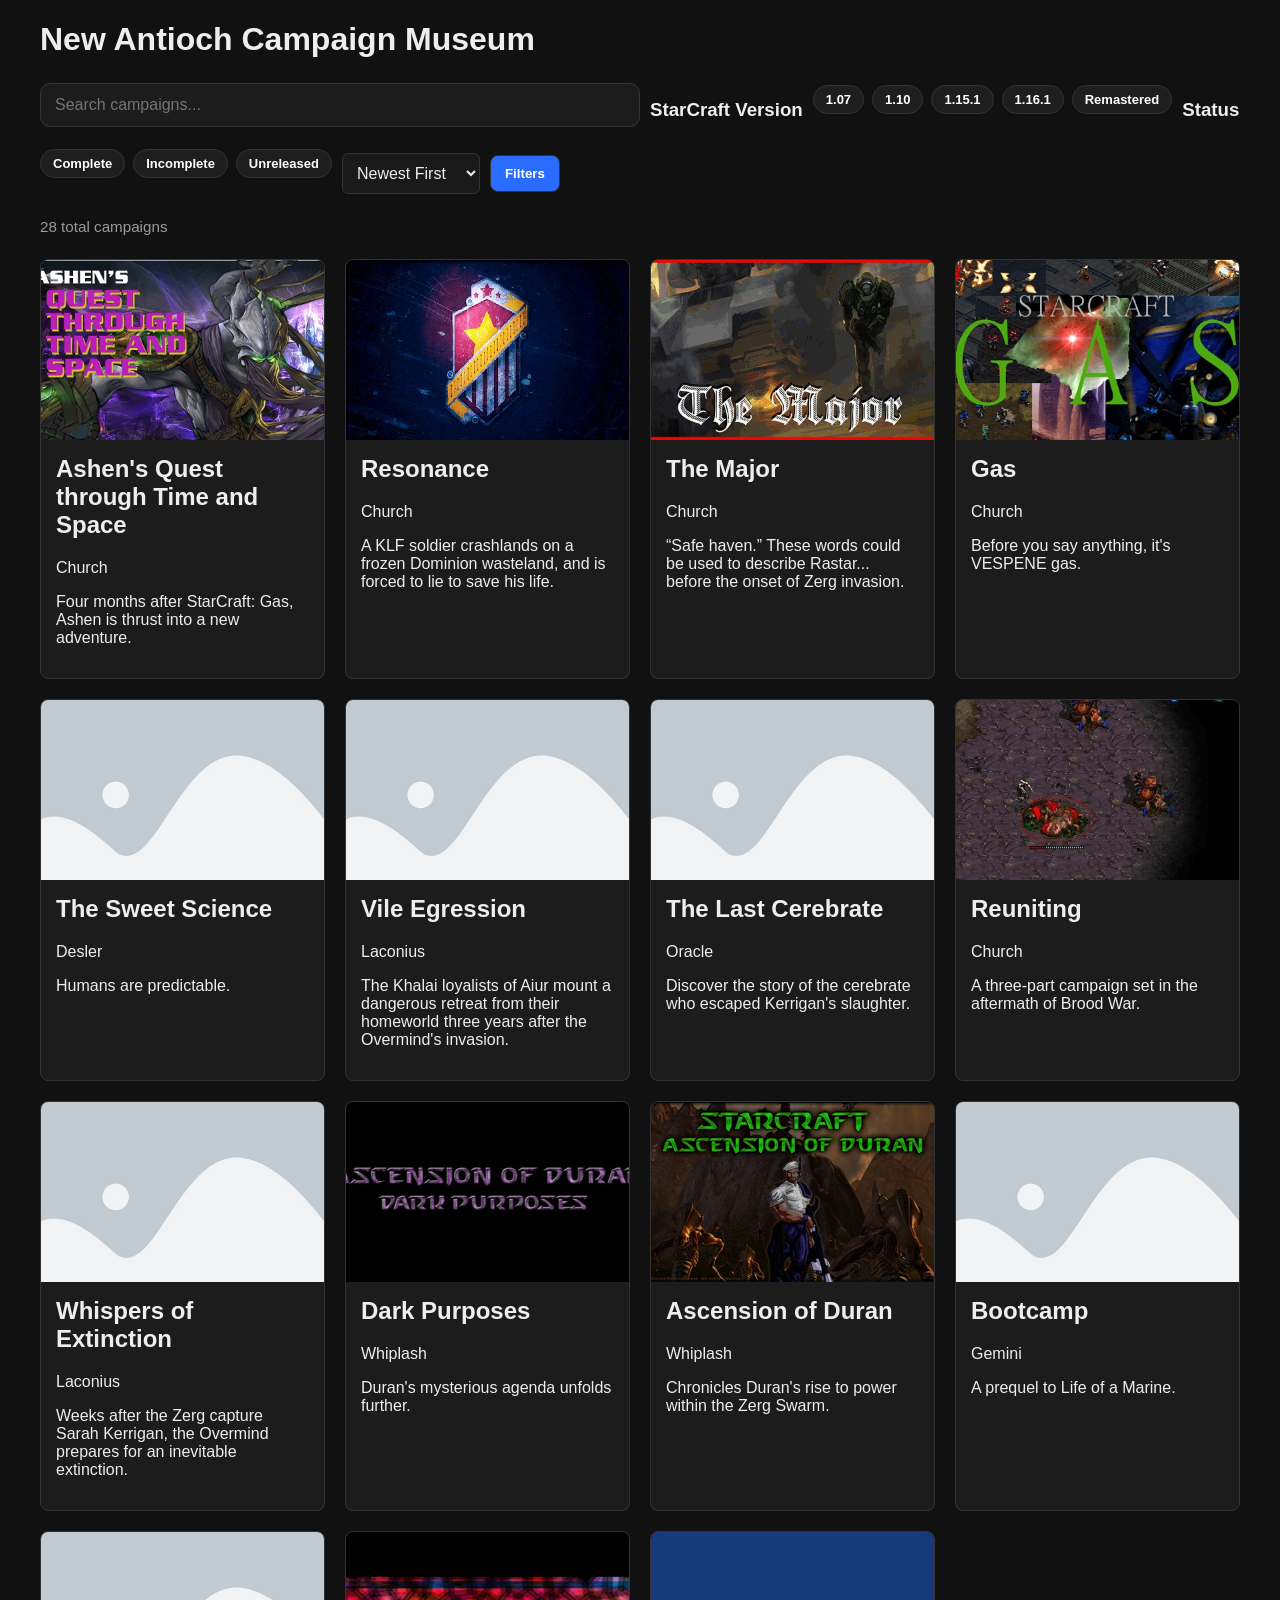
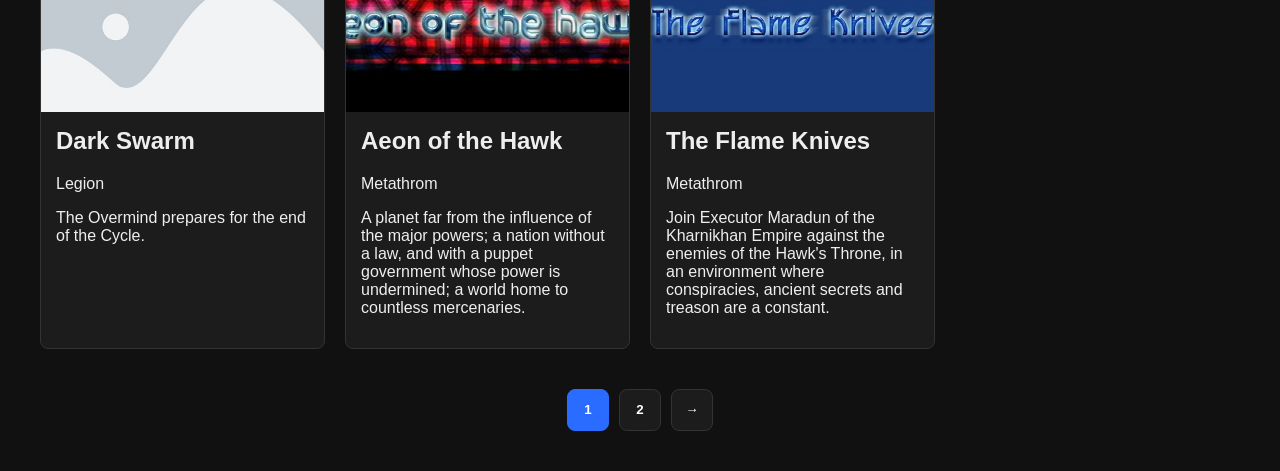
<file: index.html>
<!DOCTYPE html>
<html lang="en">
<head>
  <meta charset="UTF-8" />
  <meta name="viewport" content="width=device-width, initial-scale=1.0"/>
  <title>New Antioch</title>

  <link rel="stylesheet" href="css/styles.css">
</head>

<body data-page="index">

  <!-- HEADER -->
  <header>
    <h1>New Antioch Campaign Museum</h1>
  </header>

  <!-- TOP CONTROLS -->
  <div class="top-controls">

    <!-- SEARCH -->
    <input
      type="text"
      id="searchInput"
      class="search-bar"
      placeholder="Search campaigns..."
    >

    <!-- VERSION CHIPS -->
    <h3>StarCraft Version</h3>
    <div id="starcraftVersionFilters" class="chip-container"></div>

    <!-- STATUS CHIPS -->
    <h3>Status</h3>
    <div id="statusFilters" class="chip-container"></div>

    <!-- SORT -->
    <select id="sortSelect">
      <option value="newest">Newest First</option>
      <option value="oldest">Oldest First</option>
      <option value="updated">Last Updated</option>

      <option value="longest">Most Maps</option>
      <option value="shortest">Least Maps</option>

      <option value="author">Author</option>

      <option value="az">A–Z</option>
      <option value="za">Z–A</option>
    </select>

    <!-- MOBILE FILTER BUTTON -->
    <button id="openFilters" class="filter-toggle">
      Filters
    </button>

  </div>

  <!-- OVERLAY (MOBILE) -->
  <div id="filterOverlay" class="filter-overlay"></div>

  <!-- DRAWER FILTERS -->
  <aside id="filterDrawer" class="filter-drawer">

    <button class="filter-close">✕ Close</button>

    <h2>Filters</h2>

    <div class="filter-section">
      <h3>Author</h3>
      <div id="authorFilters" class="chip-container"></div>
    </div>

    <div class="filter-section">
      <h3>Team</h3>
      <div id="teamFilters" class="chip-container"></div>
    </div>
    
    <div class="filter-section">
      <h3>Series</h3>
      <div id="seriesFilters" class="chip-container"></div>
    </div>

    <div class="filter-section">
      <h3>Year</h3>
      <div id="yearFilters" class="chip-container"></div>
    </div>

    <div class="filter-section">
      <h3>Mod</h3>
      <div id="modFilters" class="chip-container"></div>
    </div>

    <div class="filter-section">
      <h3>Brood War</h3>
      <div id="broodWarFilters" class="chip-container"></div>
    </div>
    
        <div class="filter-section">
    <h3>Language</h3>
<div id="languageFilters" class="chip-container"></div>
    </div>

    <div class="filter-section">
      <h3>Races</h3>
      <div id="raceFilters" class="chip-container"></div>
    </div>

    <div class="filter-section">
      <h3>Tags</h3>
      <div id="tagFilters" class="chip-container"></div>
    </div>

    <button id="clearFilters">Clear Filters</button>

  </aside>

  <!-- MAIN CONTENT -->
  <div id="resultsCount" class="results-count"></div>
  
  <main id="campaignContainer"></main>

  <!-- PAGINATION -->
  <div id="pagination"></div>

  <script src="/js/app.js"></script>

</body>
</html>
</file>
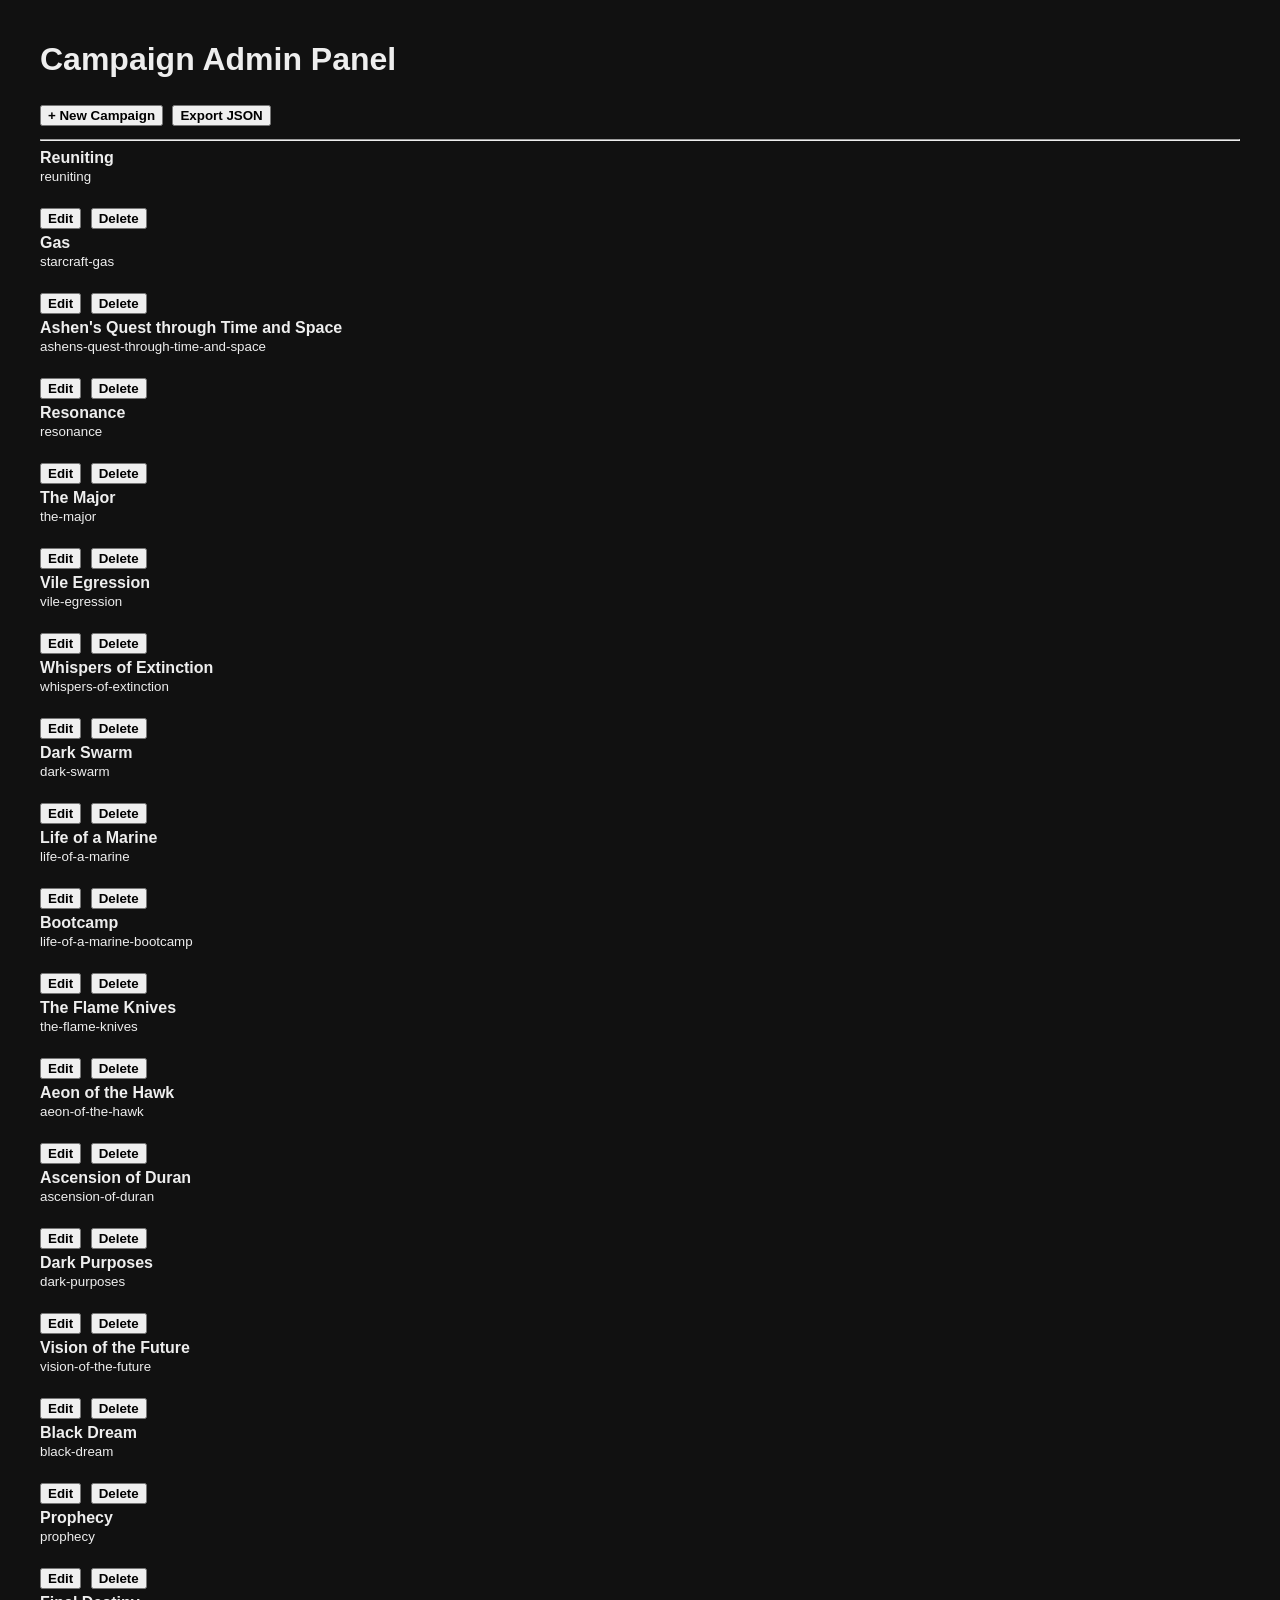
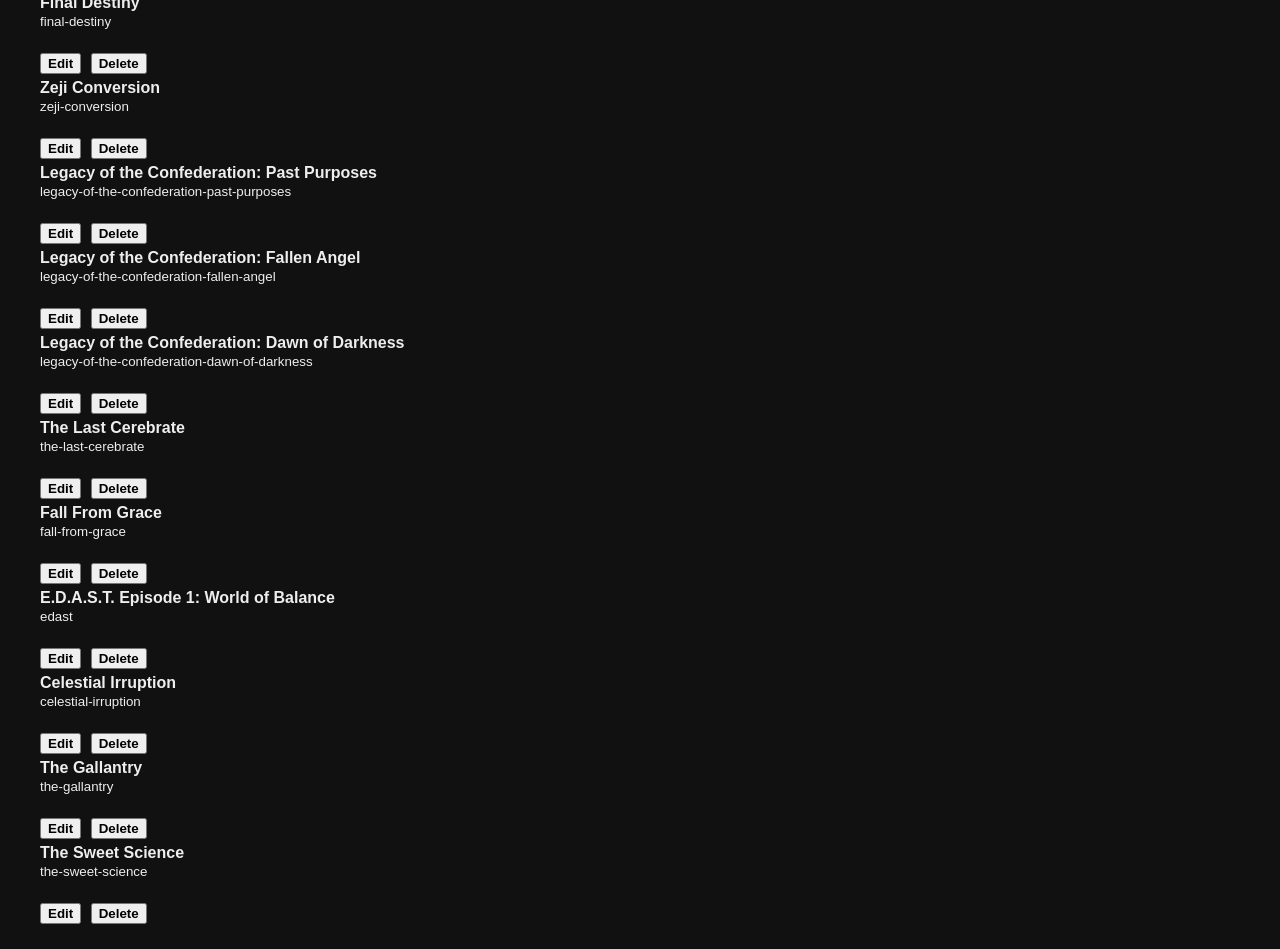
<file: admin.html>
<!DOCTYPE html>
<html lang="en">
<head>
  <meta charset="UTF-8" />
  <meta name="viewport" content="width=device-width, initial-scale=1.0"/>
  <title>Campaign Admin</title>

  <link rel="stylesheet" href="css/styles.css">
  <style>
    body { font-family: Arial; padding: 20px; }
    input, textarea, select { width: 100%; margin: 5px 0 10px; padding: 8px; }
    .row { display: grid; grid-template-columns: 1fr 1fr; gap: 10px; }
    .card { border: 1px solid #444; padding: 10px; margin-bottom: 10px; }
    .chip { display:inline-block; padding:4px 8px; margin:3px; border:1px solid #555; cursor:pointer; }
    .chip.active { background:#444; }
    button { margin: 5px 5px 5px 0; }
  </style>
</head>

<body>

<h1>Campaign Admin Panel</h1>

<button onclick="addNew()">+ New Campaign</button>
<button onclick="downloadJSON()">Export JSON</button>

<hr>

<div id="list"></div>

<script src="js/admin.js"></script>
</body>
</html>
</file>
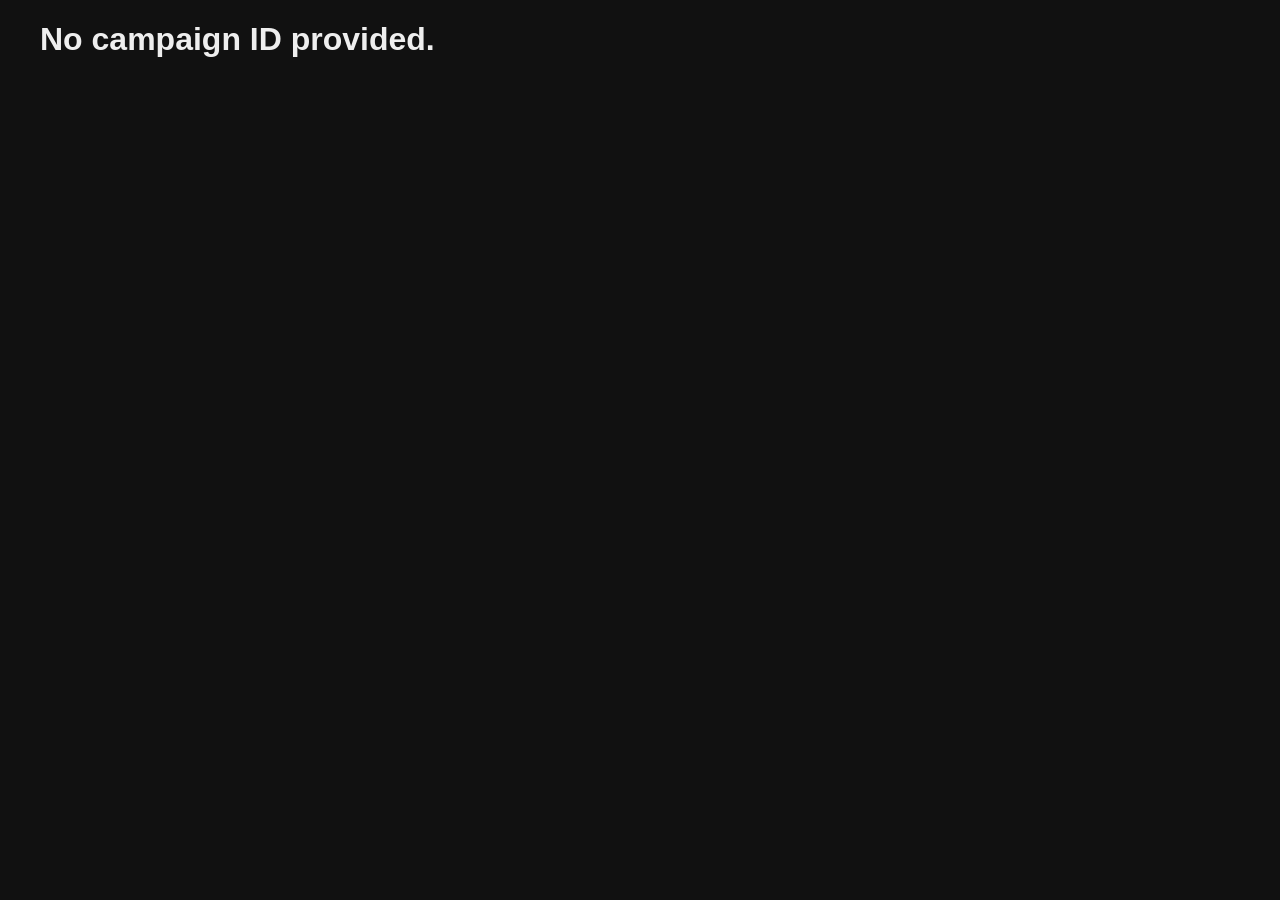
<file: campaign.html>
<!DOCTYPE html>
<html lang="en">

<head>
  <meta charset="UTF-8">
  <meta name="viewport"
        content="width=device-width, initial-scale=1.0">

  <title>Campaign Details</title>

  <link rel="stylesheet"
        href="css/styles.css">
</head>

<body>

  <main id="campaignPage"></main>

  <script src="js/campaign.js"></script>

</body>
</html>
</file>
<file: css/styles.css>
/* =========================
   BASE STYLES
========================= */
html, body {
  margin: 0;
  padding: 0 20px;
  width: 100%;
  overflow-x: hidden; /* prevent horizontal scroll */
  font-family: Arial, sans-serif;
  background: #111;
  color: #eee;
  box-sizing: border-box;
}

*, *::before, *::after {
  box-sizing: inherit;
}

header {
  margin-bottom: 20px;
}

img {
  max-width: 100%;
  height: auto;
  display: block;
}

.results-count {
  margin-bottom: 24px;
  color: #999;
  font-size: 0.95rem;
}

/* =========================
   CONTROLS
========================= */
.controls,
.top-controls {
  display: flex;
  gap: 10px;
  flex-wrap: wrap;
  margin-bottom: 20px;
  align-items: center;
  justify-content: flex-start;
}

input, select {
  padding: 10px;
  font-size: 16px;
  border-radius: 6px;
  border: 1px solid #333;
  background: #1a1a1a;
  color: #eee;
  max-width: 100%;
}

/* Always visible search bar */
.search-bar {
  width: 100%;
  max-width: 600px;
  padding: 12px 14px;
  font-size: 16px;
  border-radius: 10px;
  border: 1px solid #333;
  background: #1c1c1c;
  color: white;
  margin-bottom: 10px;
}

/* =========================
   CAMPAIGN GRID
========================= */
#campaignContainer {
  display: grid;
  grid-template-columns: repeat(auto-fill, minmax(280px, 1fr));
  gap: 20px;
}

.card {
  background: #1c1c1c;
  border: 1px solid #333;
  border-radius: 8px;
  overflow: hidden;
  transition: transform 0.15s ease;
  max-width: 100%;
}

.card:hover {
  transform: scale(1.02);
}

.card img {
  width: 100%;
  height: 180px;
  object-fit: cover;
}

.card-content {
  padding: 15px;
}

.card h2 {
  margin-top: 0;
}

.card-link {
  color: inherit;
  text-decoration: none;
  display: block;
}

/* =========================
   BUTTONS
========================= */
button, .download-button {
  cursor: pointer;
  transition: 0.15s ease;
  font-weight: 600;
}

.download-button {
  display: inline-block;
  width: 100%;
  text-align: center;
  margin-top: 10px;
  padding: 12px 16px;
  background: #2a6cff;
  color: white;
  border-radius: 8px;
  text-decoration: none;
}

.download-button:hover {
  background: #4b82ff;
}

/* Clear filters button */
#clearFilters {
  padding: 14px 16px;
  border-radius: 10px;
  border: 1px solid #333;
  background: #222;
  color: white;
  font-size: 15px;
  font-weight: 600;
  cursor: pointer;
  margin-top: 20px;
  box-shadow: 0 -10px 20px rgba(0,0,0,0.4);
  position: sticky;
  bottom: 12px;
}

#clearFilters:hover {
  background: #2a2a2a;
  border-color: #555;
}

/* =========================
   CHIPS
========================= */
.chip-container {
  display: flex;
  flex-wrap: wrap;
  gap: 8px;
  margin-bottom: 20px;
}

.chip {
  padding: 6px 12px;
  border-radius: 999px;
  background: #1e1e1e;
  border: 1px solid #333;
  color: white;
  cursor: pointer;
  font-size: 13px;
  user-select: none;
  transition: 0.15s;
}

.chip:hover {
  border-color: #666;
}

.chip.active {
  background: #2a6cff;
  border-color: #2a6cff;
}

/* =========================
   FILTER DRAWER
========================= */
.filter-toggle {
  padding: 10px 14px;
  border-radius: 8px;
  border: 1px solid #333;
  background: #2a6cff;
  color: white;
}

.filter-drawer {
  position: fixed;
  right: 0;
  top: 0;
  width: 320px;
  height: 100%;
  background: #111;
  border-left: 1px solid #333;
  padding: 20px;
  overflow-y: auto;
  transform: translateX(100%);
  transition: transform 0.25s ease;
  z-index: 1000;
  box-sizing: border-box;
}

.filter-drawer.open {
  transform: translateX(0);
}

.filter-overlay {
  display: none;
}

.filter-overlay.active {
  display: block;
  position: fixed;
  inset: 0;
  background: rgba(0,0,0,0.6);
  z-index: 999;
}

/* Close button in drawer (mobile only) */
.filter-close {
  width: 100%;
  padding: 12px;
  margin-bottom: 15px;
  background: #222;
  color: white;
  border: 1px solid #333;
  border-radius: 10px;
  font-size: 15px;
  font-weight: bold;
  cursor: pointer;
  display: none; /* desktop default */
}

.filter-close:hover {
  background: #2a2a2a;
}

/* =========================
   SCREENSHOTS
========================= */
.screenshot-grid {
  display: grid;
  grid-template-columns: repeat(auto-fill, minmax(120px, 1fr));
  gap: 12px;
}

.screenshot {
  width: 100%;
  height: 110px;
  object-fit: cover;
  border-radius: 8px;
  border: 1px solid #333;
  cursor: pointer;
  transition: transform 0.15s ease, border-color 0.15s ease;
}

.screenshot:hover {
  transform: scale(1.03);
  border-color: #666;
}

/* =========================
   CAMPAIGN PAGE LAYOUT
========================= */
.campaign-layout {
  display: grid;
  grid-template-columns: minmax(0, 320px) 1fr; /* sidebar flexible */
  gap: 40px;
  max-width: 1200px;
  margin: auto;
  padding: 20px;
  width: 100%;
}

.campaign-sidebar {
  position: sticky;
  top: 20px;
  height: fit-content;
}

.campaign-cover {
  width: 100%;
  border-radius: 10px;
  border: 1px solid #333;
  margin-bottom: 20px;
}

.meta-bar {
  display: flex;
  flex-direction: column;
  gap: 8px;
  margin: 15px 0 20px;
  padding: 12px;
  background: #151515;
  border: 1px solid #333;
  border-radius: 10px;
  font-size: 14px;
}

.meta-bar span {
  display: block;
}

.meta-bar strong {
  color: #aaa;
}

/* links inside meta-bar */
.meta-bar a {
  color: inherit;
  text-decoration: none;
  border-bottom: 1px dotted rgba(255,255,255,0.4);
  cursor: pointer;
}

.meta-bar a:hover {
  border-bottom: 1px solid white;
}

.campaign-content {
  min-width: 0; /* IMPORTANT: allows column to shrink */
}

.campaign-title {
  font-size: 42px;
  margin-top: 0;
  margin-bottom: 20px;
}

.badge {
  display: inline-block;
  font-size: 12px;
  padding: 2px 6px;
  margin-left: 8px;
  border-radius: 4px;
  font-weight: bold;
  vertical-align: middle;
}

.badge.new {
  background: #2ecc71;
  color: #111;
}

.badge.updated {
  background: #f1c40f;
  color: #111;
}

/* =========================
   TAGS / RACES
========================= */
.tag-container,
.race-container {
  display: flex;
  flex-wrap: wrap;
  gap: 8px;
  margin-bottom: 15px;
}

.tag,
.race {
  background: #222;
  border: 1px solid #444;
  padding: 6px 10px;
  border-radius: 999px;
  font-size: 13px;
  text-decoration: none;
  color: inherit;
  white-space: nowrap;
}

.race {
  background: #0f1c2e;
}

.muted {
  color: #888;
  font-size: 12px;
  margin-left: 6px;
}

/* =========================
   RELATED CAMPAIGNS
========================= */

.related-box {
  margin: 2rem 0;
  padding: 1rem;
  border: 1px solid #333;
  border-radius: 8px;
  background: #111;
}

.related-box h2 {
  margin-bottom: 0.75rem;
}

.related-list {
  display: flex;
  flex-direction: column;
  gap: 8px;
  overflow: hidden;
}

.related-list a {
  display: block;
  padding: 0.5rem 0;
  text-decoration: none;
  color: inherit;
  border-bottom: 1px solid #222;
}

.related-list a:hover {
  background: #1a1a1a;
}

.related-list small {
  display: block;
  opacity: 0.6;
  margin-top: 0.25rem;
}

.current-campaign {
  border: 2px solid #4fc3f7;
  background: rgba(79, 195, 247, 0.1);
  position: relative;
}

.current-campaign::after {
  content: "This page";
  position: absolute;
  top: 6px;
  right: 10px;
  font-size: 11px;
  opacity: 0.7;
}

.related-list a.current-campaign {
  display: block;
  border: 2px solid #4ea1ff;
  border-radius: 10px;
  padding: 10px 12px;
  background: rgba(78, 161, 255, 0.12);
  box-shadow: 0 0 0 2px rgba(78, 161, 255, 0.15);
  box-sizing: border-box;
}

.related-box summary {
  cursor: pointer;
  font-weight: 700;
  margin-bottom: 10px;
}

.related-list.two-columns {
  display: grid;
  grid-template-columns: 1fr 1fr;
  gap: 10px;
}

@media (max-width: 800px) {
  .related-list.two-columns {
    grid-template-columns: 1fr;
  }
}

/* =========================
   CREDITS BOX
========================= */

.credits-box {
  margin-top: 8px;
  padding: 10px 12px;
  border: 1px solid #333;
  border-radius: 8px;
  background: rgba(255, 255, 255, 0.03);
}

.credits-box summary {
  cursor: pointer;
  font-weight: 600;
  list-style: none;
}

.credits-box summary::-webkit-details-marker {
  display: none;
}

.credits-box summary::after {
  content: "▸";
  float: right;
  transition: transform 0.2s ease;
}

.credits-box[open] summary::after {
  transform: rotate(90deg);
}

/* =========================
   LIGHTBOX
========================= */
.lightbox {
  position: fixed;
  inset: 0;
  background: rgba(0,0,0,0.9);
  display: flex;
  align-items: center;
  justify-content: center;
  z-index: 9999;
  opacity: 0;
  pointer-events: none;
  transition: opacity 0.2s ease;
}

.lightbox.show {
  opacity: 1;
  pointer-events: auto;
}

.lightbox-img {
  max-width: 90%;
  max-height: 85%;
  border-radius: 8px;
  border: 1px solid #333;
  transform: scale(0.85);
  opacity: 0;
  transition: transform 0.25s ease, opacity 0.25s ease;
}

.lightbox.show .lightbox-img {
  transform: scale(1);
  opacity: 1;
}

.lightbox-close {
  position: absolute;
  top: 20px;
  right: 30px;
  font-size: 40px;
  color: white;
  cursor: pointer;
}

.lightbox-prev,
.lightbox-next {
  position: absolute;
  top: 50%;
  transform: translateY(-50%);
  font-size: 50px;
  background: none;
  border: none;
  color: white;
  cursor: pointer;
}

.lightbox-prev { left: 20px; }
.lightbox-next { right: 20px; }

/* =========================
   MOBILE MEDIA QUERY
========================= */
@media (max-width: 900px) {

  body {
    padding: 15px;
    margin: 0 auto;
    max-width: 100%;
  }

  /* Stack campaign layout */
  .campaign-layout {
    display: block;
    padding: 15px;
  }

  .campaign-sidebar {
    position: relative;
    top: auto;
    margin-bottom: 20px;
  }

  /* Smaller screenshot grid */
  .screenshot-grid {
    grid-template-columns: repeat(auto-fill, minmax(90px, 1fr));
    gap: 8px;
  }

  .screenshot {
    height: 90px;
  }

  .filter-close {
    display: block;
  }

#filterDrawer {
  width: 85%;
  max-width: 340px;
  height: 100%;
  padding: 24px;
  overflow-y: auto;
}

  .filter-toggle {
    display: block;
    width: 100%;
    padding: 16px;
    font-size: 16px;
    font-weight: 700;
    margin-bottom: 15px;
  }
}

/* =========================
   PAGINATION
========================= */

#pagination {
  display: flex;
  flex-wrap: wrap;
  justify-content: center;
  gap: 10px;
  margin: 40px 0;
}

.page-btn {
  min-width: 42px;
  height: 42px;
  border-radius: 8px;
  border: 1px solid #333;
  background: #1c1c1c;
  color: white;
  cursor: pointer;
  transition: 0.15s ease;
  font-weight: 600;
}

.page-btn:hover {
  background: #2a2a2a;
}

.page-btn.active {
  background: #2a6cff;
  border-color: #2a6cff;
}
</file>
